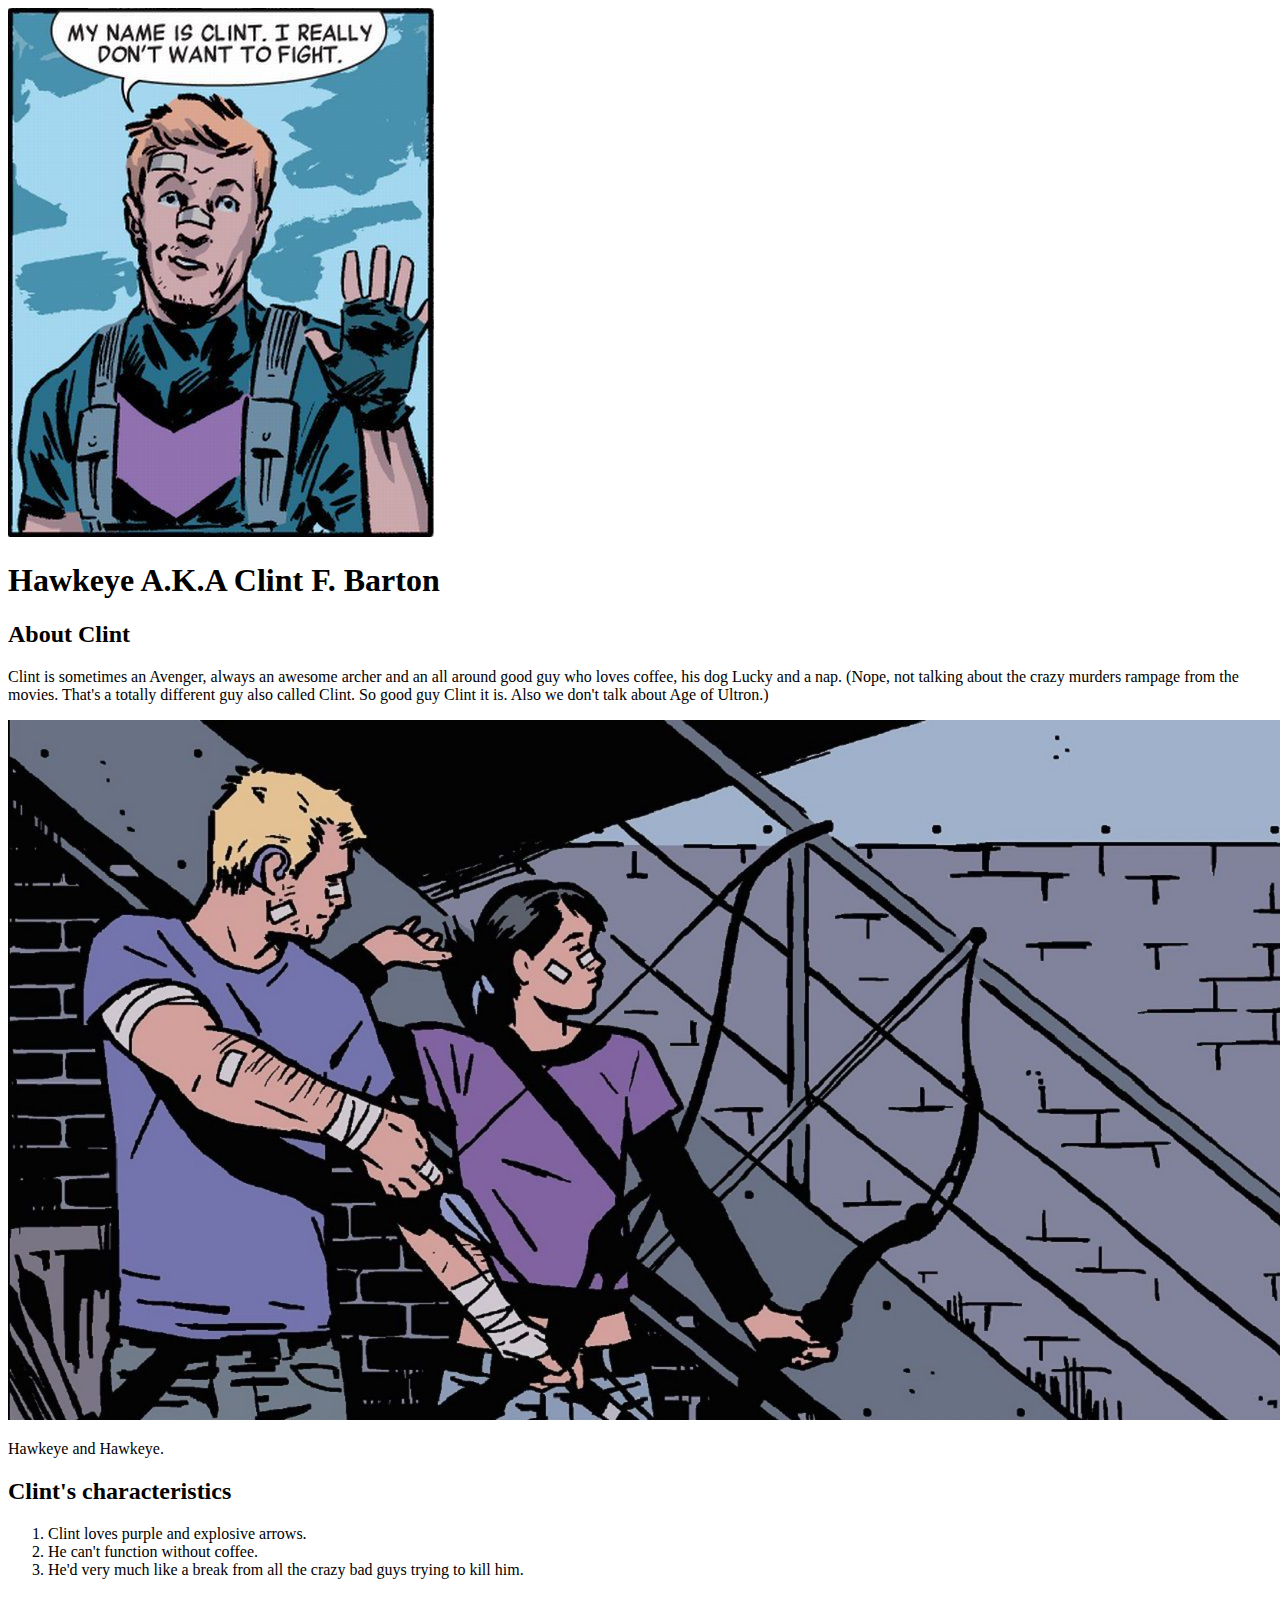
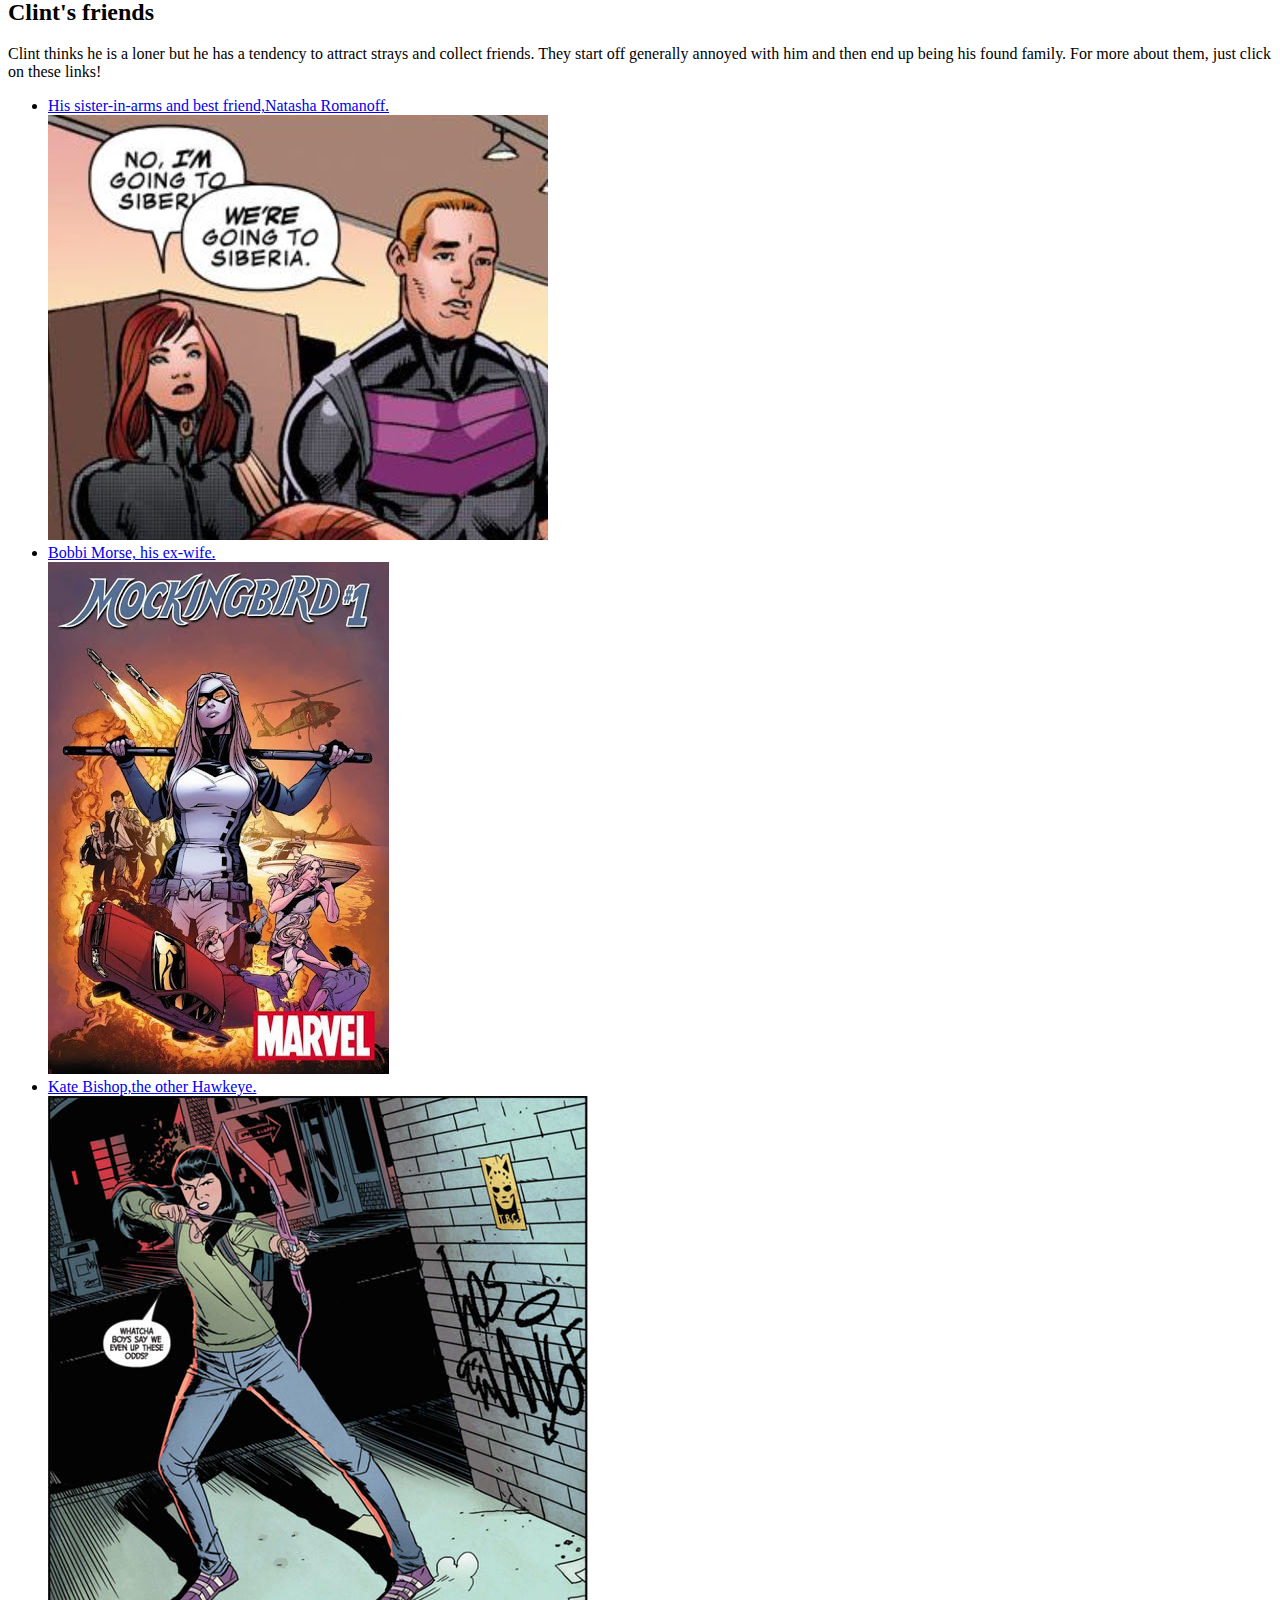
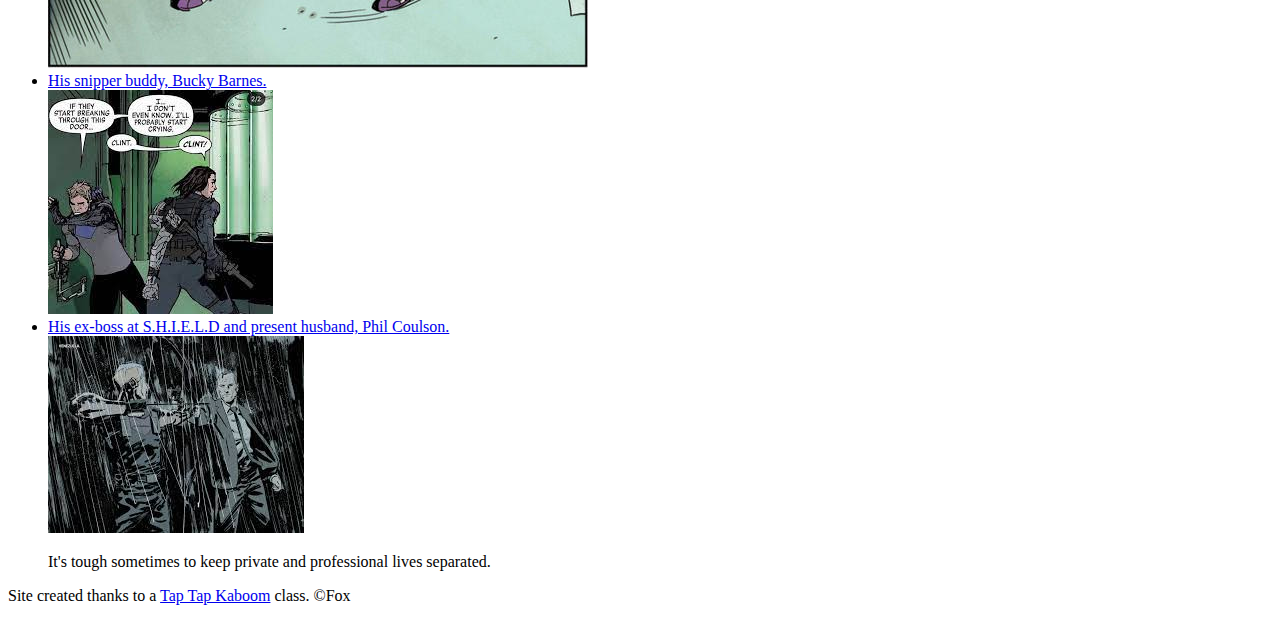
<file: index.html>
<!DOCTYPE html>
<html>
<head>
       <title>Hawkeye</title>
       <link rel="icon" href="clintbarton-avatar.jpg">
    </head>
<body>
    <!-- header element -->
    <header>
        <img src="clintbarton-avatar.jpg">
        <h1>Hawkeye A.K.A Clint F. Barton</h1>
    </header>
    
    <!-- main element -->
    <main>
        <h2>About Clint</h2>
        <p>Clint is sometimes an Avenger, always an awesome archer and an all around good guy who loves coffee, his dog Lucky and a nap. (Nope, not talking about the crazy murders rampage from the movies. That's a totally different guy also called Clint. So good guy Clint it is. Also we don't talk about Age of Ultron.) </p>
        <img src="kate-and-clint.jpg">
        <p>Hawkeye and Hawkeye.</p>
        <!-- characteristics -->
        <h2>Clint's characteristics</h2>
        <ol>
            <li>Clint loves purple and explosive arrows.</li>
            <li>He can't function without coffee.</li>
            <li>He'd very much like a break from all the crazy bad guys trying to kill him.</li>
        </ol>
            <!-- friends -->
        <h2>Clint's friends</h2>
        <p> Clint thinks he is a loner but he has a tendency to attract strays and collect friends. They start off generally annoyed with him and then end up being his found family.
        For more about them, just click on these links!</p>
        <ul>
        <li><a target="_blank" href="https://en.wikipedia.org/wiki/Black_Widow_(Natasha_Romanova)#:~:text=The%20character%20was%20introduced%20as,the%20superhero%20team%20the%20Avengers.">His sister-in-arms and best friend,Natasha Romanoff.</a></li>
        <img src="Clint-and-Nat.jpg">

        <li><a target="_blank" href="https://en.wikipedia.org/wiki/Mockingbird_(Marvel_Comics)">Bobbi Morse, his ex-wife.</a></li>
        <img src="Bobbi-Brown.jpg">

        <li><a target="_blank" href="https://en.wikipedia.org/wiki/Hawkeye_(Kate_Bishop)#:~:text=Hawkeye%20(Katherine%20%22Kate%22%20Bishop,%231%20(April%202005).">Kate Bishop,the other Hawkeye.</a></li>
        <img src="Kate-Bishop.jpg">

        <li><a target="_blank" href="https://en.wikipedia.org/wiki/Bucky_Barnes">His snipper buddy, Bucky Barnes.</a></li>
        <img src="Clint-and-Bucky.jpg">

        <li><a target="_blank" href="https://en.wikipedia.org/wiki/Phil_Coulson">His ex-boss at S.H.I.E.L.D and present husband, Phil Coulson.</a></li>
        <img src="Clint-and-Phil.jpg">
        <p>It's tough sometimes to keep private and professional lives separated.</p>
       </ul>



    </main>
    <!-- footer element -->
    <footer>
        <p>
            Site created thanks to a <a target="_blank" href="https://www.taptapkaboom.com">Tap Tap Kaboom</a> class.
             &copy;Fox</p>
    </footer>
</body>
</html>
</file>
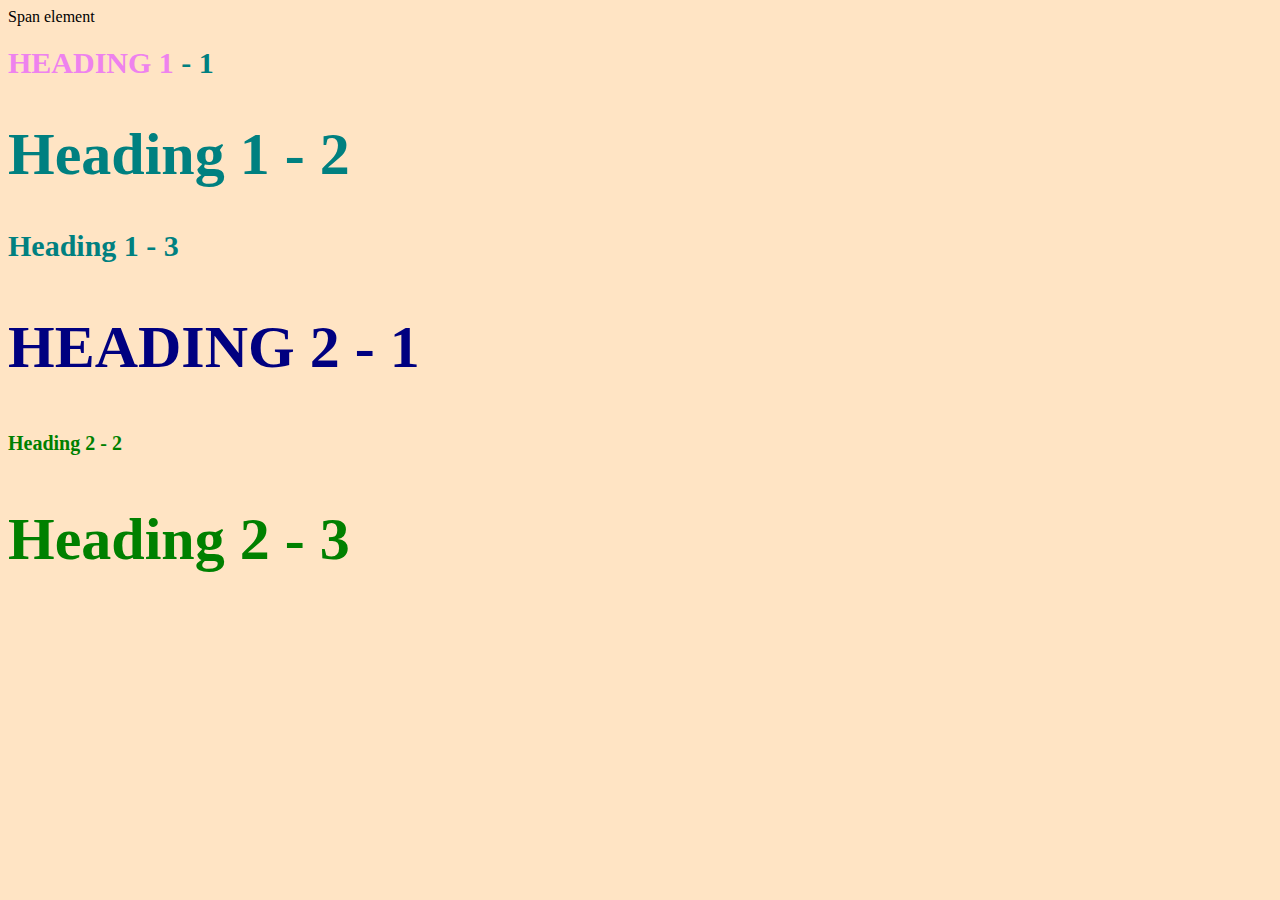
<file: style-test.html>
<!DOCTYPE html>
<html>
<head>
        <title>Style text</title>
    <link rel="stylesheet" type="text/css" href="css/Test.css">
           
</head>
<body>
    <span>Span element</span>
    <h1 class="uppercase"><span>Heading 1</span> - 1</h1>
    <h1 class="big">Heading 1 - 2</h1>
    <h1>Heading 1 - 3</h1>
    <h2 class="big uppercase">Heading 2 - 1</h2>
    <h2>Heading 2 - 2</h2>
    <h2 class="big">Heading 2 - 3</h2>

    
</body>
</html>
</file>
<file: css/Test.css>
body{
    background-color: bisque;
}
            h1{
                        font-size: 30px;
                    color: teal;
                }

            h2{
                color: green;
                font-size: 20px;
            }
            .big{
                font-size: 60px;
            }
            .uppercase{
                text-transform: uppercase;
            }
            .big.uppercase{
                color: navy;
            }
            h1 span{
                color: violet;
            }
</file>
